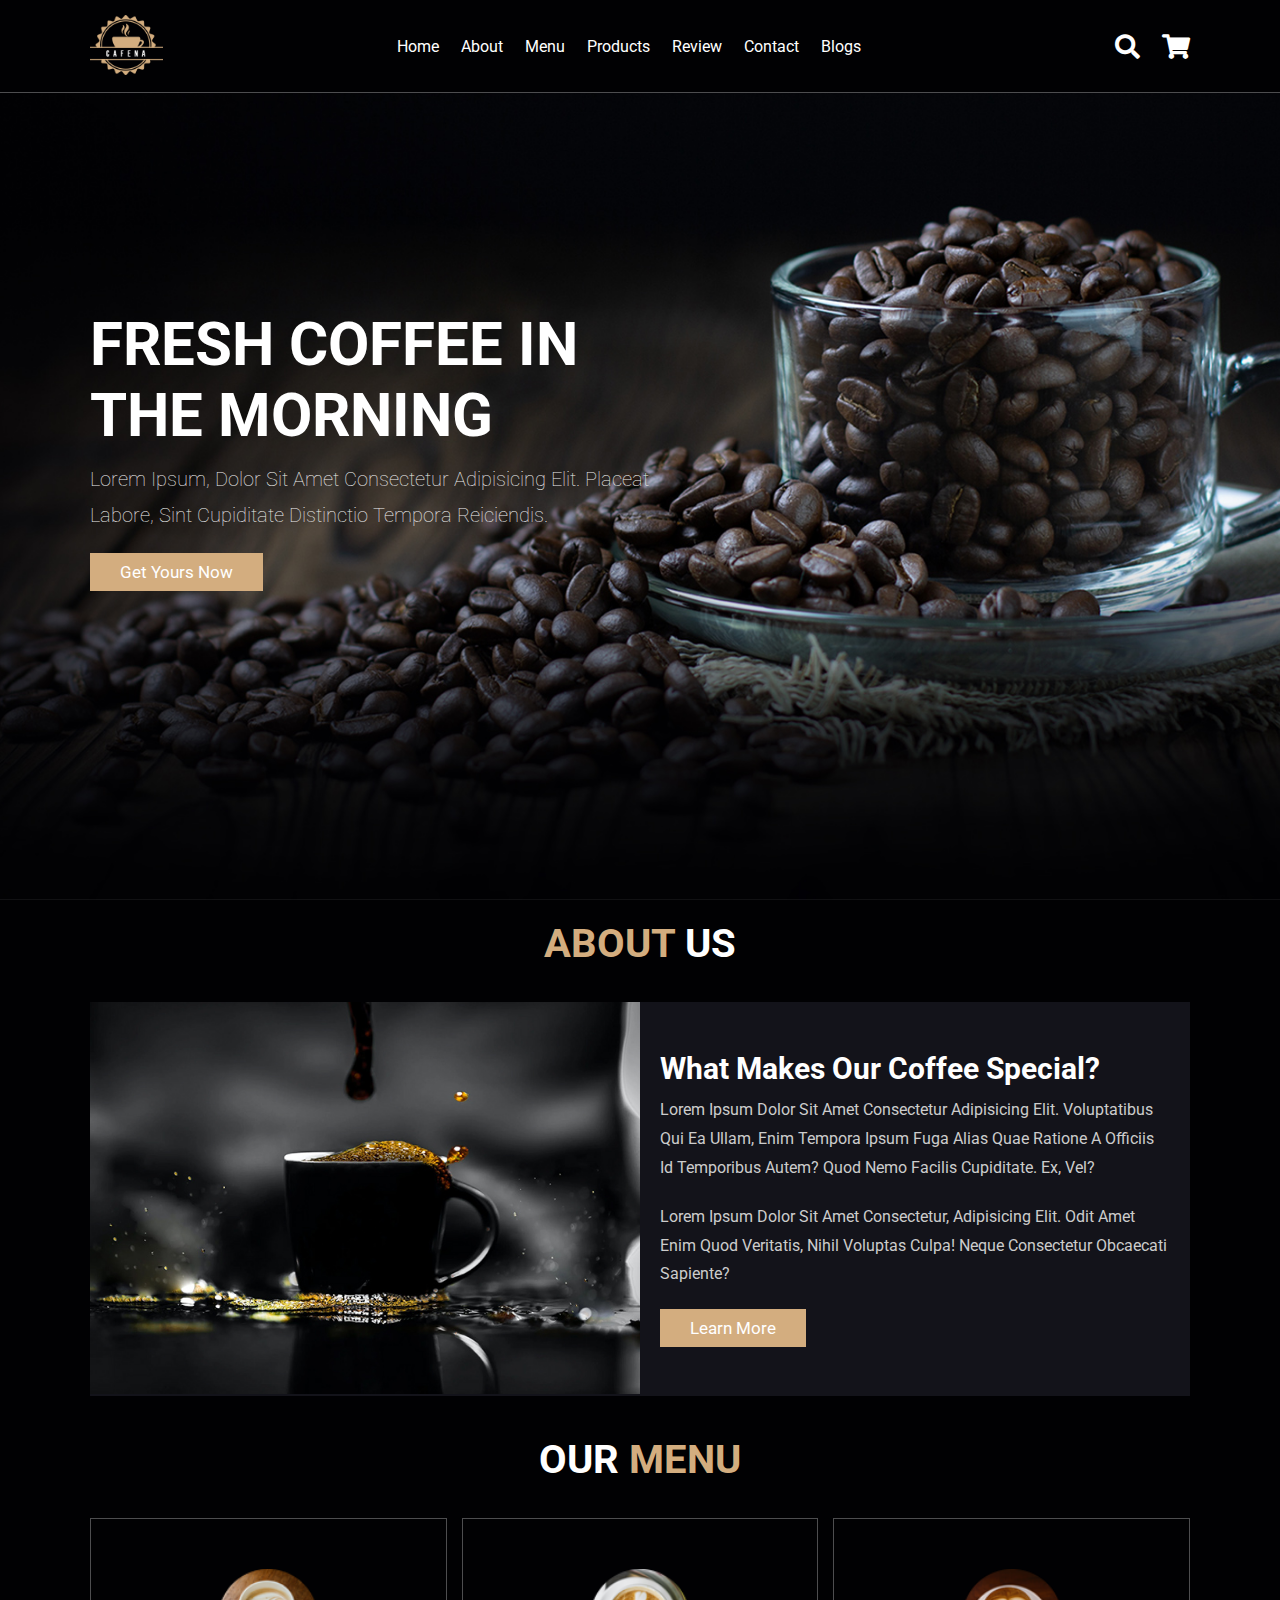
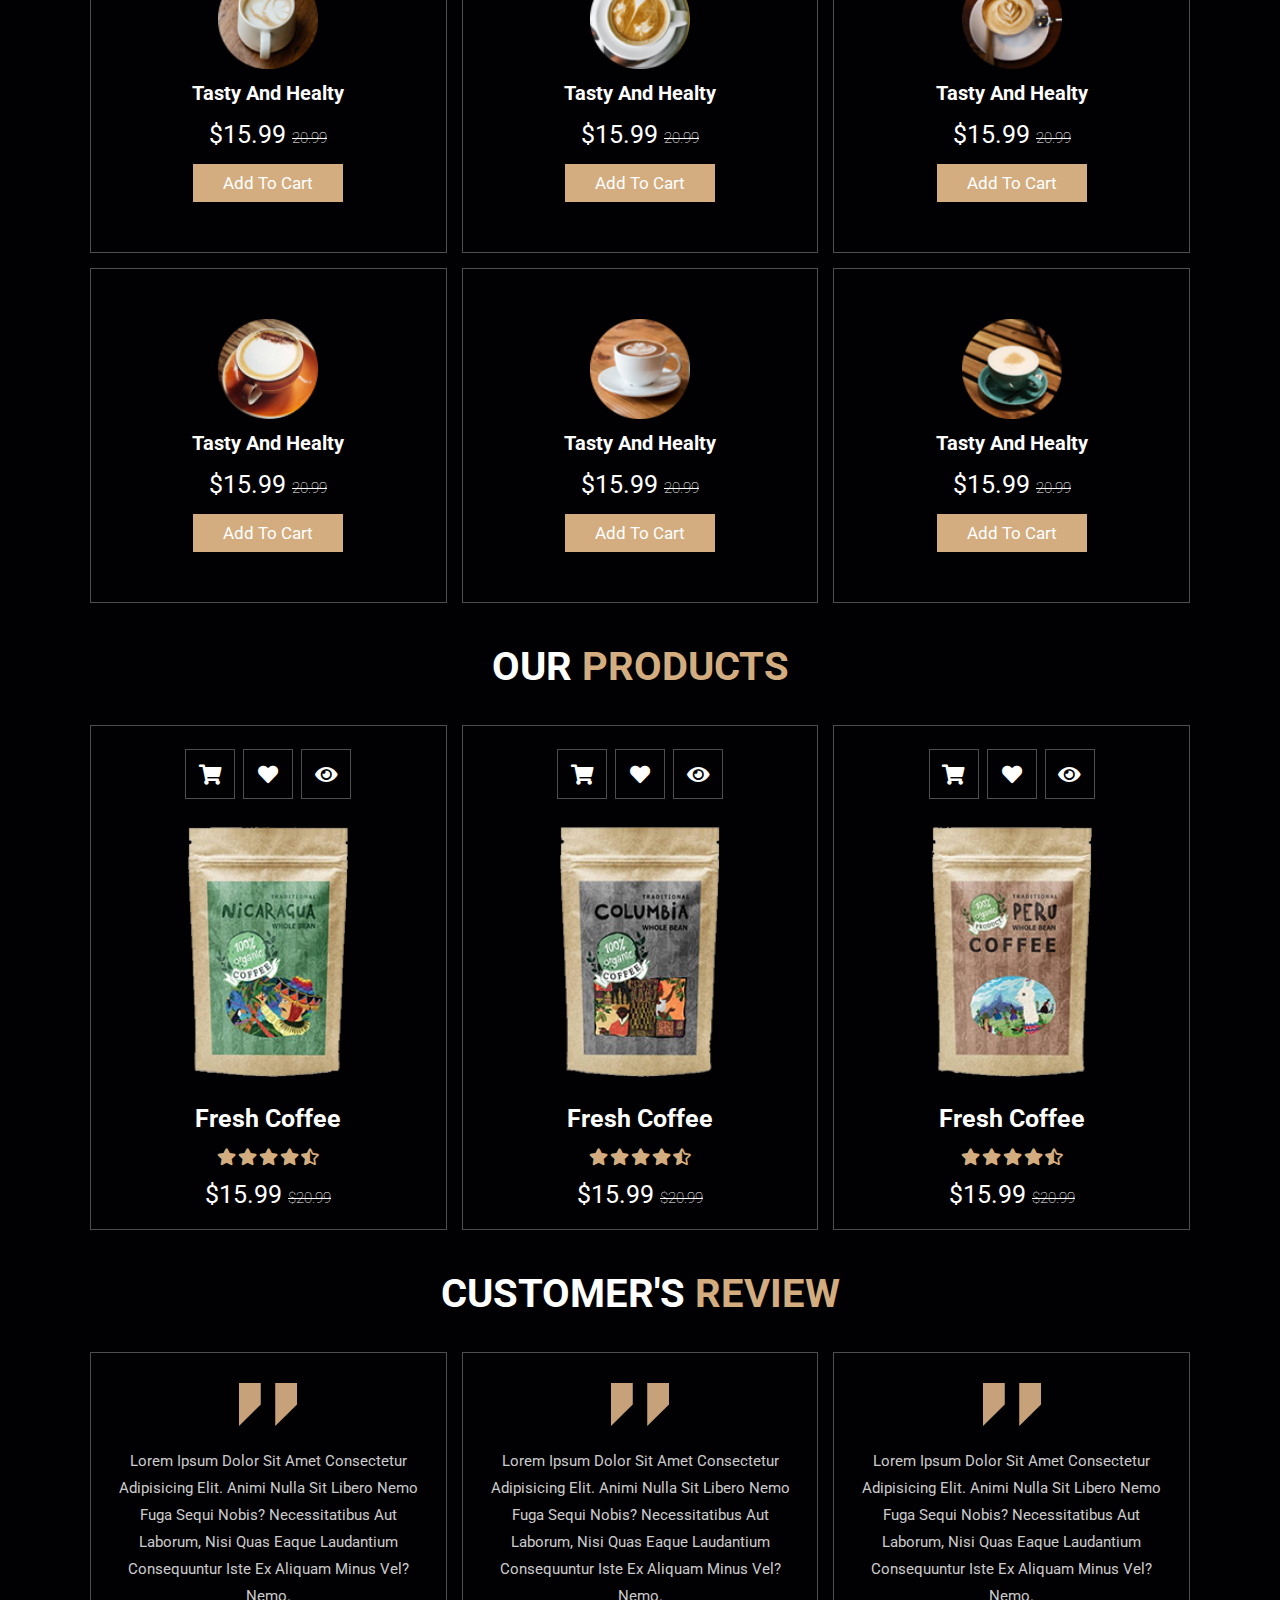
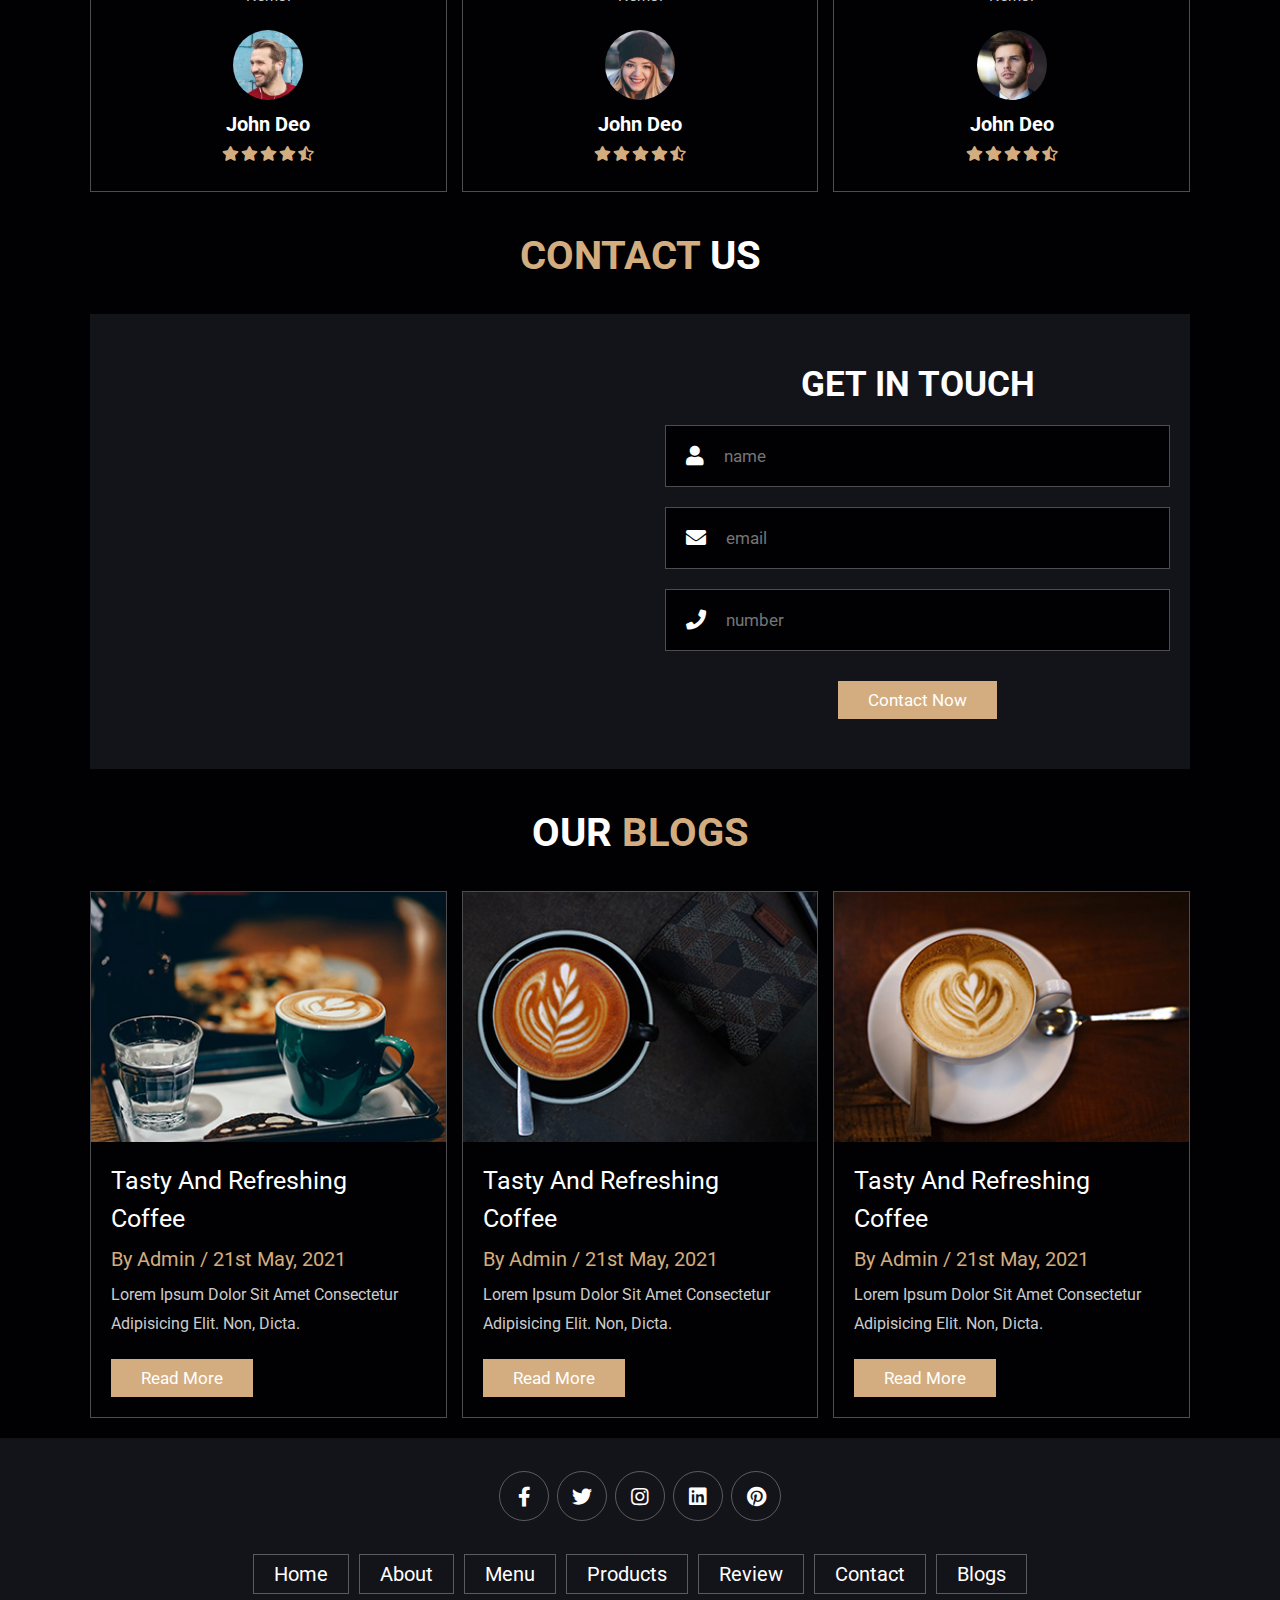
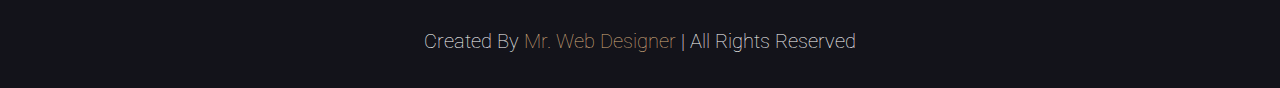
<file: PORTFOLIO/landing-page-forth/index.html>
<!DOCTYPE html>
<html lang="en">
<head>
    <meta charset="UTF-8">
    <meta http-equiv="X-UA-Compatible" content="IE=edge">
    <meta name="viewport" content="width=device-width, initial-scale=1.0">
    <title>complete responsive coffee shop website design</title>

    <!-- font awesome cdn link  -->
    <link rel="stylesheet" href="https://cdnjs.cloudflare.com/ajax/libs/font-awesome/5.15.4/css/all.min.css">

    <!-- custom css file link  -->
    <link rel="stylesheet" href="css/style.css">

</head>
<body>
    
<!-- header section starts  -->

<header class="header">

    <a href="#" class="logo">
        <img src="images/logo.png" alt="">
    </a>

    <nav class="navbar">
        <a href="#home">home</a>
        <a href="#about">about</a>
        <a href="#menu">menu</a>
        <a href="#products">products</a>
        <a href="#review">review</a>
        <a href="#contact">contact</a>
        <a href="#blogs">blogs</a>
    </nav>

    <div class="icons">
        <div class="fas fa-search" id="search-btn"></div>
        <div class="fas fa-shopping-cart" id="cart-btn"></div>
        <div class="fas fa-bars" id="menu-btn"></div>
    </div>

    <div class="search-form">
        <input type="search" id="search-box" placeholder="search here...">
        <label for="search-box" class="fas fa-search"></label>
    </div>

    <div class="cart-items-container">
        <div class="cart-item">
            <span class="fas fa-times"></span>
            <img src="images/cart-item-1.png" alt="">
            <div class="content">
                <h3>cart item 01</h3>
                <div class="price">$15.99/-</div>
            </div>
        </div>
        <div class="cart-item">
            <span class="fas fa-times"></span>
            <img src="images/cart-item-2.png" alt="">
            <div class="content">
                <h3>cart item 02</h3>
                <div class="price">$15.99/-</div>
            </div>
        </div>
        <div class="cart-item">
            <span class="fas fa-times"></span>
            <img src="images/cart-item-3.png" alt="">
            <div class="content">
                <h3>cart item 03</h3>
                <div class="price">$15.99/-</div>
            </div>
        </div>
        <div class="cart-item">
            <span class="fas fa-times"></span>
            <img src="images/cart-item-4.png" alt="">
            <div class="content">
                <h3>cart item 04</h3>
                <div class="price">$15.99/-</div>
            </div>
        </div>
        <a href="#" class="btn">checkout now</a>
    </div>

</header>

<!-- header section ends -->

<!-- home section starts  -->

<section class="home" id="home">

    <div class="content">
        <h3>fresh coffee in the morning</h3>
        <p>Lorem ipsum, dolor sit amet consectetur adipisicing elit. Placeat labore, sint cupiditate distinctio tempora reiciendis.</p>
        <a href="#" class="btn">get yours now</a>
    </div>

</section>

<!-- home section ends -->

<!-- about section starts  -->

<section class="about" id="about">

    <h1 class="heading"> <span>about</span> us </h1>

    <div class="row">

        <div class="image">
            <img src="images/about-img.jpeg" alt="">
        </div>

        <div class="content">
            <h3>what makes our coffee special?</h3>
            <p>Lorem ipsum dolor sit amet consectetur adipisicing elit. Voluptatibus qui ea ullam, enim tempora ipsum fuga alias quae ratione a officiis id temporibus autem? Quod nemo facilis cupiditate. Ex, vel?</p>
            <p>Lorem ipsum dolor sit amet consectetur, adipisicing elit. Odit amet enim quod veritatis, nihil voluptas culpa! Neque consectetur obcaecati sapiente?</p>
            <a href="#" class="btn">learn more</a>
        </div>

    </div>

</section>

<!-- about section ends -->

<!-- menu section starts  -->

<section class="menu" id="menu">

    <h1 class="heading"> our <span>menu</span> </h1>

    <div class="box-container">

        <div class="box">
            <img src="images/menu-1.png" alt="">
            <h3>tasty and healty</h3>
            <div class="price">$15.99 <span>20.99</span></div>
            <a href="#" class="btn">add to cart</a>
        </div>

        <div class="box">
            <img src="images/menu-2.png" alt="">
            <h3>tasty and healty</h3>
            <div class="price">$15.99 <span>20.99</span></div>
            <a href="#" class="btn">add to cart</a>
        </div>

        <div class="box">
            <img src="images/menu-3.png" alt="">
            <h3>tasty and healty</h3>
            <div class="price">$15.99 <span>20.99</span></div>
            <a href="#" class="btn">add to cart</a>
        </div>

        <div class="box">
            <img src="images/menu-4.png" alt="">
            <h3>tasty and healty</h3>
            <div class="price">$15.99 <span>20.99</span></div>
            <a href="#" class="btn">add to cart</a>
        </div>

        <div class="box">
            <img src="images/menu-5.png" alt="">
            <h3>tasty and healty</h3>
            <div class="price">$15.99 <span>20.99</span></div>
            <a href="#" class="btn">add to cart</a>
        </div>

        <div class="box">
            <img src="images/menu-6.png" alt="">
            <h3>tasty and healty</h3>
            <div class="price">$15.99 <span>20.99</span></div>
            <a href="#" class="btn">add to cart</a>
        </div>

    </div>

</section>

<!-- menu section ends -->

<section class="products" id="products">

    <h1 class="heading"> our <span>products</span> </h1>

    <div class="box-container">

        <div class="box">
            <div class="icons">
                <a href="#" class="fas fa-shopping-cart"></a>
                <a href="#" class="fas fa-heart"></a>
                <a href="#" class="fas fa-eye"></a>
            </div>
            <div class="image">
                <img src="images/product-1.png" alt="">
            </div>
            <div class="content">
                <h3>fresh coffee</h3>
                <div class="stars">
                    <i class="fas fa-star"></i>
                    <i class="fas fa-star"></i>
                    <i class="fas fa-star"></i>
                    <i class="fas fa-star"></i>
                    <i class="fas fa-star-half-alt"></i>
                </div>
                <div class="price">$15.99 <span>$20.99</span></div>
            </div>
        </div>

        <div class="box">
            <div class="icons">
                <a href="#" class="fas fa-shopping-cart"></a>
                <a href="#" class="fas fa-heart"></a>
                <a href="#" class="fas fa-eye"></a>
            </div>
            <div class="image">
                <img src="images/product-2.png" alt="">
            </div>
            <div class="content">
                <h3>fresh coffee</h3>
                <div class="stars">
                    <i class="fas fa-star"></i>
                    <i class="fas fa-star"></i>
                    <i class="fas fa-star"></i>
                    <i class="fas fa-star"></i>
                    <i class="fas fa-star-half-alt"></i>
                </div>
                <div class="price">$15.99 <span>$20.99</span></div>
            </div>
        </div>

        <div class="box">
            <div class="icons">
                <a href="#" class="fas fa-shopping-cart"></a>
                <a href="#" class="fas fa-heart"></a>
                <a href="#" class="fas fa-eye"></a>
            </div>
            <div class="image">
                <img src="images/product-3.png" alt="">
            </div>
            <div class="content">
                <h3>fresh coffee</h3>
                <div class="stars">
                    <i class="fas fa-star"></i>
                    <i class="fas fa-star"></i>
                    <i class="fas fa-star"></i>
                    <i class="fas fa-star"></i>
                    <i class="fas fa-star-half-alt"></i>
                </div>
                <div class="price">$15.99 <span>$20.99</span></div>
            </div>
        </div>

    </div>

</section>

<!-- review section starts  -->

<section class="review" id="review">

    <h1 class="heading"> customer's <span>review</span> </h1>

    <div class="box-container">

        <div class="box">
            <img src="images/quote-img.png" alt="" class="quote">
            <p>Lorem ipsum dolor sit amet consectetur adipisicing elit. Animi nulla sit libero nemo fuga sequi nobis? Necessitatibus aut laborum, nisi quas eaque laudantium consequuntur iste ex aliquam minus vel? Nemo.</p>
            <img src="images/pic-1.png" class="user" alt="">
            <h3>john deo</h3>
            <div class="stars">
                <i class="fas fa-star"></i>
                <i class="fas fa-star"></i>
                <i class="fas fa-star"></i>
                <i class="fas fa-star"></i>
                <i class="fas fa-star-half-alt"></i>
            </div>
        </div>

        <div class="box">
            <img src="images/quote-img.png" alt="" class="quote">
            <p>Lorem ipsum dolor sit amet consectetur adipisicing elit. Animi nulla sit libero nemo fuga sequi nobis? Necessitatibus aut laborum, nisi quas eaque laudantium consequuntur iste ex aliquam minus vel? Nemo.</p>
            <img src="images/pic-2.png" class="user" alt="">
            <h3>john deo</h3>
            <div class="stars">
                <i class="fas fa-star"></i>
                <i class="fas fa-star"></i>
                <i class="fas fa-star"></i>
                <i class="fas fa-star"></i>
                <i class="fas fa-star-half-alt"></i>
            </div>
        </div>
        
        <div class="box">
            <img src="images/quote-img.png" alt="" class="quote">
            <p>Lorem ipsum dolor sit amet consectetur adipisicing elit. Animi nulla sit libero nemo fuga sequi nobis? Necessitatibus aut laborum, nisi quas eaque laudantium consequuntur iste ex aliquam minus vel? Nemo.</p>
            <img src="images/pic-3.png" class="user" alt="">
            <h3>john deo</h3>
            <div class="stars">
                <i class="fas fa-star"></i>
                <i class="fas fa-star"></i>
                <i class="fas fa-star"></i>
                <i class="fas fa-star"></i>
                <i class="fas fa-star-half-alt"></i>
            </div>
        </div>

    </div>

</section>

<!-- review section ends -->

<!-- contact section starts  -->

<section class="contact" id="contact">

    <h1 class="heading"> <span>contact</span> us </h1>

    <div class="row">

        <iframe class="map" src="https://www.google.com/maps/embed?pb=!1m18!1m12!1m3!1d30153.788252261566!2d72.82321484621745!3d19.141690214227783!2m3!1f0!2f0!3f0!3m2!1i1024!2i768!4f13.1!3m3!1m2!1s0x3be7b63aceef0c69%3A0x2aa80cf2287dfa3b!2sJogeshwari%20West%2C%20Mumbai%2C%20Maharashtra%20400047!5e0!3m2!1sen!2sin!4v1629452077891!5m2!1sen!2sin" allowfullscreen="" loading="lazy"></iframe>

        <form action="">
            <h3>get in touch</h3>
            <div class="inputBox">
                <span class="fas fa-user"></span>
                <input type="text" placeholder="name">
            </div>
            <div class="inputBox">
                <span class="fas fa-envelope"></span>
                <input type="email" placeholder="email">
            </div>
            <div class="inputBox">
                <span class="fas fa-phone"></span>
                <input type="number" placeholder="number">
            </div>
            <input type="submit" value="contact now" class="btn">
        </form>

    </div>

</section>

<!-- contact section ends -->

<!-- blogs section starts  -->

<section class="blogs" id="blogs">

    <h1 class="heading"> our <span>blogs</span> </h1>

    <div class="box-container">

        <div class="box">
            <div class="image">
                <img src="images/blog-1.jpeg" alt="">
            </div>
            <div class="content">
                <a href="#" class="title">tasty and refreshing coffee</a>
                <span>by admin / 21st may, 2021</span>
                <p>Lorem ipsum dolor sit amet consectetur adipisicing elit. Non, dicta.</p>
                <a href="#" class="btn">read more</a>
            </div>
        </div>

        <div class="box">
            <div class="image">
                <img src="images/blog-2.jpeg" alt="">
            </div>
            <div class="content">
                <a href="#" class="title">tasty and refreshing coffee</a>
                <span>by admin / 21st may, 2021</span>
                <p>Lorem ipsum dolor sit amet consectetur adipisicing elit. Non, dicta.</p>
                <a href="#" class="btn">read more</a>
            </div>
        </div>

        <div class="box">
            <div class="image">
                <img src="images/blog-3.jpeg" alt="">
            </div>
            <div class="content">
                <a href="#" class="title">tasty and refreshing coffee</a>
                <span>by admin / 21st may, 2021</span>
                <p>Lorem ipsum dolor sit amet consectetur adipisicing elit. Non, dicta.</p>
                <a href="#" class="btn">read more</a>
            </div>
        </div>

    </div>

</section>

<!-- blogs section ends -->

<!-- footer section starts  -->

<section class="footer">

    <div class="share">
        <a href="#" class="fab fa-facebook-f"></a>
        <a href="#" class="fab fa-twitter"></a>
        <a href="#" class="fab fa-instagram"></a>
        <a href="#" class="fab fa-linkedin"></a>
        <a href="#" class="fab fa-pinterest"></a>
    </div>

    <div class="links">
        <a href="#">home</a>
        <a href="#">about</a>
        <a href="#">menu</a>
        <a href="#">products</a>
        <a href="#">review</a>
        <a href="#">contact</a>
        <a href="#">blogs</a>
    </div>

    <div class="credit">created by <span>mr. web designer</span> | all rights reserved</div>

</section>

<!-- footer section ends -->

















<!-- custom js file link  -->
<script src="js/script.js"></script>

</body>
</html>
</file>
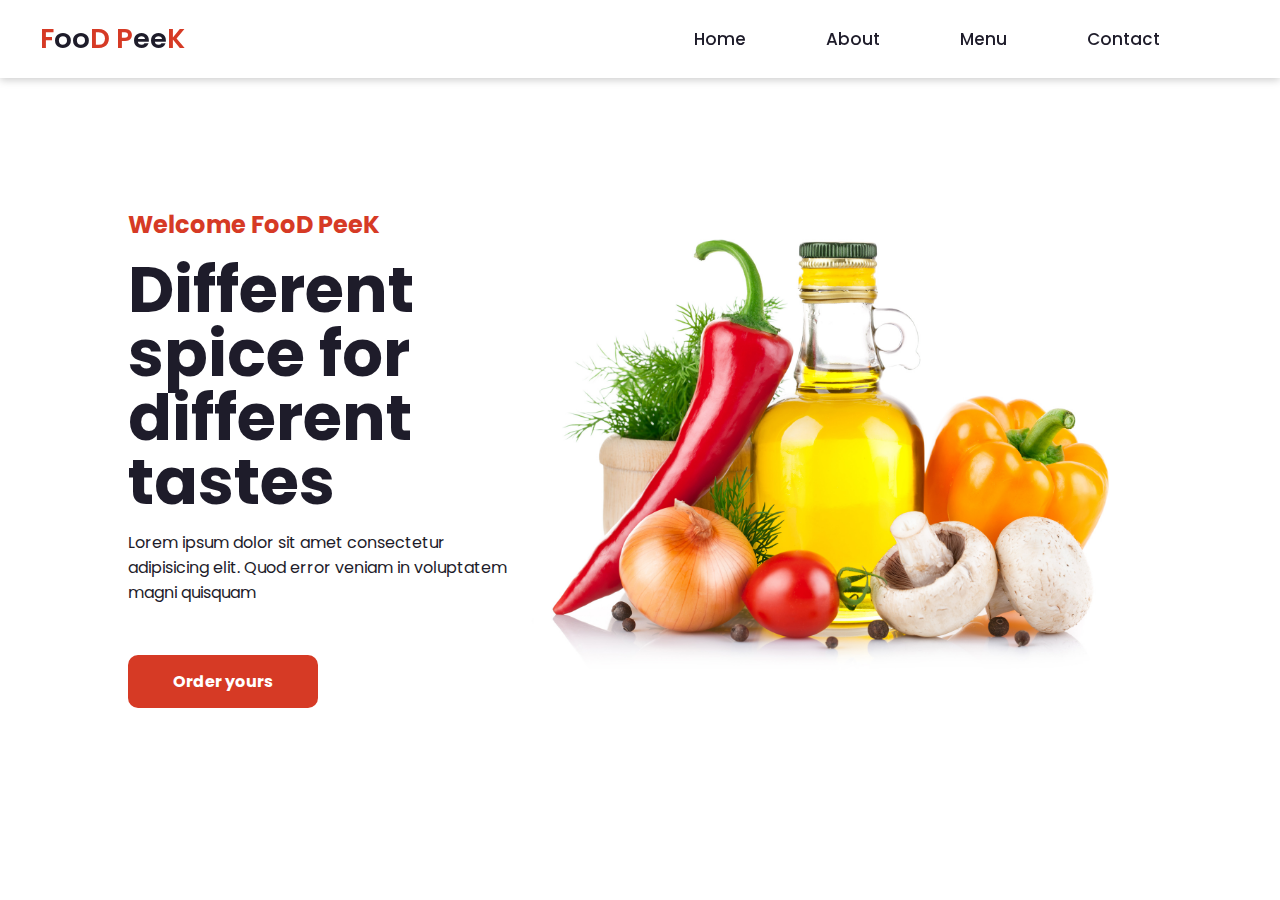
<file: PORTFOLIO/landingpage-first/index.html>
<!DOCTYPE html>
<html lang="en">
<head>
    <meta charset="UTF-8">
    <meta http-equiv="X-UA-Compatible" content="IE=edge">
    <meta name="viewport" content="width=device-width, initial-scale=1.0">
    <link rel="stylesheet" href="style.css">
    <title>Lading page #1</title>
</head>
<body>
    <header>
        <nav class="navigation">
            <a href="#" class="logo">F<span>oo</span>D P<span>ee</span>K</a>
            <ul class="nav-menu">
                <li class="nav-item"><a href="#">Home</a></li>
                <li class="nav-item"><a href="#">About</a></li>
                <li class="nav-item"><a href="#">Menu</a></li>
                <li class="nav-item"><a href="#">Contact</a></li>
                <i class='bx bx-search'></i>
            </ul>
            <div class="menu">
                <span class="bar"></span>
                <span class="bar"></span>
                <span class="bar"></span>
            </div>
        </nav>
    </header>
    <main>
        <section class="home">
            <div class="home-text">
                <h4 class="text-h4">Welcome FooD PeeK</h4>
                <h1 class="text-h1">Different spice for different tastes</h1>
                <p>Lorem ipsum dolor sit amet consectetur adipisicing elit. Quod error veniam in voluptatem magni quisquam</p>
                <a href="#" class="home-btn">Order yours</a>
            </div>
            <div class="home-img">
                <img src="image/food-white-background-4.jpg" alt="food">
            </div>
        </section>
    </main>
    <script src="script.js"></script>
</body>
</html>
</file>
<file: PORTFOLIO/landing-page-forth/css/style.css>
@import url('https://fonts.googleapis.com/css2?family=Roboto:wght@100;300;400;500;700&display=swap');

:root{
    --main-color:#d3ad7f;
    --black:#13131a;
    --bg:#010103;
    --border:.1rem solid rgba(255,255,255,.3);
}

*{
    font-family: 'Roboto', sans-serif;
    margin:0; padding:0;
    box-sizing: border-box;
    outline: none; border:none;
    text-decoration: none;
    text-transform: capitalize;
    transition: .2s linear;
}

html{
    font-size: 62.5%;
    overflow-x: hidden;
    scroll-padding-top: 9rem;
    scroll-behavior: smooth;
}

html::-webkit-scrollbar{
    width: .8rem;
}

html::-webkit-scrollbar-track{
    background: transparent;
}

html::-webkit-scrollbar-thumb{
    background: #fff;
    border-radius: 5rem;
}

body{
    background: var(--bg);
}

section{
    padding:2rem 7%;
}

.heading{
    text-align: center;
    color:#fff;
    text-transform: uppercase;
    padding-bottom: 3.5rem;
    font-size: 4rem;
}

.heading span{
    color:var(--main-color);
    text-transform: uppercase;
}

.btn{
    margin-top: 1rem;
    display: inline-block;
    padding:.9rem 3rem;
    font-size: 1.7rem;
    color:#fff;
    background: var(--main-color);
    cursor: pointer;
}

.btn:hover{
    letter-spacing: .2rem;
}

.header{
    background: var(--bg);
    display: flex;
    align-items: center;
    justify-content: space-between;
    padding:1.5rem 7%;
    border-bottom: var(--border);
    position: fixed;
    top:0; left: 0; right: 0;
    z-index: 1000;
}

.header .logo img{
    height: 6rem;
}

.header .navbar a{
    margin:0 1rem;
    font-size: 1.6rem;
    color:#fff;
}

.header .navbar a:hover{
    color:var(--main-color);
    border-bottom: .1rem solid var(--main-color);
    padding-bottom: .5rem;
}

.header .icons div{
    color:#fff;
    cursor: pointer;
    font-size: 2.5rem;
    margin-left: 2rem;
}

.header .icons div:hover{
    color:var(--main-color);
}

#menu-btn{
    display: none;
}

.header .search-form{
    position: absolute;
    top:115%; right: 7%;
    background: #fff;
    width: 50rem;
    height: 5rem;
    display: flex;
    align-items: center;
    transform: scaleY(0);
    transform-origin: top;
}

.header .search-form.active{
    transform: scaleY(1);
}

.header .search-form input{
    height: 100%;
    width: 100%;
    font-size: 1.6rem;
    color:var(--black);
    padding:1rem;
    text-transform: none;
}

.header .search-form label{
    cursor: pointer;
    font-size: 2.2rem;
    margin-right: 1.5rem;
    color:var(--black);
}

.header .search-form label:hover{
    color:var(--main-color);
}

.header .cart-items-container{
    position: absolute;
    top:100%; right: -100%;
    height: calc(100vh - 9.5rem);
    width: 35rem;
    background: #fff;
    padding:0 1.5rem;
}

.header .cart-items-container.active{
    right: 0;
}

.header .cart-items-container .cart-item{
    position: relative;
    margin:2rem 0;
    display: flex;
    align-items: center;
    gap:1.5rem;
}

.header .cart-items-container .cart-item .fa-times{
    position: absolute;
    top:1rem; right: 1rem;
    font-size: 2rem;
    cursor: pointer;
    color: var(--black);
}

.header .cart-items-container .cart-item .fa-times:hover{
    color:var(--main-color);
}

.header .cart-items-container .cart-item img{
    height: 7rem;
}

.header .cart-items-container .cart-item .content h3{
    font-size: 2rem;
    color:var(--black);
    padding-bottom: .5rem;
}

.header .cart-items-container .cart-item .content .price{
    font-size: 1.5rem;
    color:var(--main-color);
}

.header .cart-items-container .btn{
    width: 100%;
    text-align: center;
}

.home{
    min-height: 100vh;
    display: flex;
    align-items: center;
    background:url(../images/home-img.jpeg) no-repeat;
    background-size: cover;
    background-position: center;
}

.home .content{
    max-width: 60rem;
}

.home .content h3{
    font-size: 6rem;
    text-transform: uppercase;
    color:#fff;
}

.home .content p{
    font-size: 2rem;
    font-weight: lighter;
    line-height: 1.8;
    padding:1rem 0;
    color:#eee;
}

.about .row{
    display: flex;
    align-items: center;
    background:var(--black);
    flex-wrap: wrap;
}

.about .row .image{
    flex:1 1 45rem;
}

.about .row .image img{
    width: 100%;
}
.about .row .content{
    flex:1 1 45rem;
    padding:2rem;
}

.about .row .content h3{
    font-size: 3rem;
    color:#fff;
}

.about .row .content p{
    font-size: 1.6rem;
    color:#ccc;
    padding:1rem 0;
    line-height: 1.8;
}

.menu .box-container{
    display: grid;
    grid-template-columns: repeat(auto-fit, minmax(30rem, 1fr));
    gap:1.5rem;
}

.menu .box-container .box{
    padding:5rem;
    text-align: center;
    border:var(--border);    
}

.menu .box-container .box img{
    height: 10rem;
}

.menu .box-container .box h3{
    color: #fff;
    font-size: 2rem;
    padding:1rem 0;
}

.menu .box-container .box .price{
    color: #fff;
    font-size: 2.5rem;
    padding:.5rem 0;
}

.menu .box-container .box .price span{
    font-size: 1.5rem;
    text-decoration: line-through;
    font-weight: lighter;
}

.menu .box-container .box:hover{
    background:#fff;
}

.menu .box-container .box:hover > *{
    color:var(--black);
}

.products .box-container{
    display: grid;
    grid-template-columns: repeat(auto-fit, minmax(30rem, 1fr));
    gap:1.5rem;
}

.products .box-container .box{
    text-align: center;
    border:var(--border);
    padding: 2rem;
}

.products .box-container .box .icons a{
    height: 5rem;
    width: 5rem;
    line-height: 5rem;
    font-size: 2rem;
    border:var(--border);
    color:#fff;
    margin:.3rem;
}

.products .box-container .box .icons a:hover{
    background:var(--main-color);
}

.products .box-container .box .image{
    padding: 2.5rem 0;
}

.products .box-container .box .image img{
    height: 25rem;
}

.products .box-container .box .content h3{
    color:#fff;
    font-size: 2.5rem;
}

.products .box-container .box .content .stars{
    padding: 1.5rem;
}

.products .box-container .box .content .stars i{
    font-size: 1.7rem;
    color: var(--main-color);
}

.products .box-container .box .content .price{
    color:#fff;
    font-size: 2.5rem;
}

.products .box-container .box .content .price span{
    text-decoration: line-through;
    font-weight: lighter;
    font-size: 1.5rem;
}

.review .box-container{
    display: grid;
    grid-template-columns: repeat(auto-fit, minmax(30rem, 1fr));
    gap:1.5rem;
}

.review .box-container .box{
    border:var(--border);
    text-align: center;
    padding:3rem 2rem;
}

.review .box-container .box p{
    font-size: 1.5rem;
    line-height: 1.8;
    color:#ccc;
    padding:2rem 0;
}

.review .box-container .box .user{
    height: 7rem;
    width: 7rem;
    border-radius: 50%;
    object-fit: cover;
}

.review .box-container .box h3{
    padding:1rem 0;
    font-size: 2rem;
    color:#fff;
}

.review .box-container .box .stars i{
    font-size: 1.5rem;
    color:var(--main-color);
}

.contact .row{
    display: flex;
    background:var(--black);
    flex-wrap: wrap;
    gap:1rem;
}

.contact .row .map{
    flex:1 1 45rem;
    width: 100%;
    object-fit: cover;
}

.contact .row form{
    flex:1 1 45rem;
    padding:5rem 2rem;
    text-align: center;
}

.contact .row form h3{
    text-transform: uppercase;
    font-size: 3.5rem;
    color:#fff;
}

.contact .row form .inputBox{
    display: flex;
    align-items: center;
    margin-top: 2rem;
    margin-bottom: 2rem;
    background:var(--bg);
    border:var(--border);
}

.contact .row form .inputBox span{
    color:#fff;
    font-size: 2rem;
    padding-left: 2rem;
}

.contact .row form .inputBox input{
    width: 100%;
    padding:2rem;
    font-size: 1.7rem;
    color:#fff;
    text-transform: none;
    background:none;
}

.blogs .box-container{
    display: grid;
    grid-template-columns: repeat(auto-fit, minmax(30rem, 1fr));
    gap:1.5rem;
}

.blogs .box-container .box{
    border:var(--border);    
}

.blogs .box-container .box .image{
    height: 25rem;
    overflow:hidden;
    width: 100%;
}

.blogs .box-container .box .image img{
    height: 100%;
    object-fit: cover;
    width: 100%;
}

.blogs .box-container .box:hover .image img{
    transform: scale(1.2);
}

.blogs .box-container .box .content{
    padding:2rem;
}

.blogs .box-container .box .content .title{
    font-size: 2.5rem;
    line-height: 1.5;
    color:#fff;
}

.blogs .box-container .box .content .title:hover{
    color:var(--main-color);
}

.blogs .box-container .box .content span{
    color:var(--main-color);
    display: block;
    padding-top: 1rem;
    font-size: 2rem;
}

.blogs .box-container .box .content p{
    font-size: 1.6rem;
    line-height: 1.8;
    color:#ccc;
    padding:1rem 0;
}

.footer{
    background:var(--black);
    text-align: center;
}

.footer .share{
    padding:1rem 0;
}

.footer .share a{
    height: 5rem;
    width: 5rem;
    line-height: 5rem;
    font-size: 2rem;
    color:#fff;
    border:var(--border);
    margin:.3rem;
    border-radius: 50%;
}

.footer .share a:hover{
    background-color: var(--main-color);
}

.footer .links{
    display: flex;
    justify-content: center;
    flex-wrap: wrap;
    padding:2rem 0;
    gap:1rem;
}

.footer .links a{
    padding:.7rem 2rem;
    color:#fff;
    border:var(--border);
    font-size: 2rem;
}

.footer .links a:hover{
    background:var(--main-color);
}

.footer .credit{
    font-size: 2rem;
    color:#fff;
    font-weight: lighter;
    padding:1.5rem;
}

.footer .credit span{
    color:var(--main-color);
}













/* media queries  */
@media (max-width:991px){

    html{
        font-size: 55%;
    }

    .header{
        padding:1.5rem 2rem;
    }

    section{
        padding:2rem;
    }

}

@media (max-width:768px){

    #menu-btn{
        display: inline-block;
    }

    .header .navbar{
        position: absolute;
        top:100%; right: -100%;
        background: #fff;
        width: 30rem;
        height: calc(100vh - 9.5rem);
    }

    .header .navbar.active{
        right:0;
    }

    .header .navbar a{
        color:var(--black);
        display: block;
        margin:1.5rem;
        padding:.5rem;
        font-size: 2rem;
    }

    .header .search-form{
        width: 90%;
        right: 2rem;
    }

    .home{
        background-position: left;
        justify-content: center;
        text-align: center;
    }

    .home .content h3{
        font-size: 4.5rem;
    }

    .home .content p{
        font-size: 1.5rem;
    }

}

@media (max-width:450px){

    html{
        font-size: 50%;
    }

}
</file>
<file: PORTFOLIO/landingpage-first/style.css>
@import url('https://fonts.googleapis.com/css2?family=Poppins:wght@300;400;500;600;700&display=swap');

*{
    margin: 0;
    padding: 0;
    box-sizing: border-box;
    font-family: 'Poppins', sans-serif;
    list-style: none;
    text-decoration: none;
}
:root{
    --red:#d63a25;
    --white:#fff;
    --dark:#1e1c2a;
}
body{
    color: var(--dark);
    background: var(--white);
}
.navigation{
    display: flex;
    align-items: center;
    justify-content: space-between;
    padding: 18px 40px;
    box-shadow: 0 0.1rem 0.5rem #ccc;
    width: 100%;
    background: var(--white);
    transition: all 0.5s;
    position: fixed;
}
.navigation .logo{
    color: var(--red);
    font-size: 1.7rem;
    font-weight: 600;
}
.logo span{
    color: var(--dark);
}
.navigation ul{
    display: flex;
    align-items: center;
    gap: 5rem;
}
.navigation ul li a{
    color: var(--dark);
    font-size: 17px;
    font-weight: 500;
    transition: all 0.5s;
}
.navigation ul li a:hover{
    color: var(--red);
}
.navigation i{
    cursor: pointer;
    font-size: 1.5rem;
}
.menu{
    cursor: pointer;
    display: none;
}
.menu .bar{
    display: block;
    width: 28px;
    height: 3px;
    border-radius: 3px;
    background: var(--dark);
    margin: 5px auto;
    transition: all 0.3s;
}
.menu .bar:nth-child(1),
.menu .bar:nth-child(3){
    background: var(--red);
}
.home{
    width: 100%;
    height: 100vh;
    display: flex;
    align-items: center;
    justify-content: space-between;
    padding: 0px 10%;
}
.home-text{
    max-width: 37rem;
}
.home-text .text-h4{
    font-size: 1.5rem;
    color: var(--red);
    margin-bottom: 1rem;
}
.home-text .text-h1{
    font-size: 4rem;
    margin-bottom: 1rem;
    line-height: 4rem;
}
.home-text p{
    margin-bottom: 4rem;
}
.home-btn{
    padding: 15px 45px;
    background: var(--red);
    color: var(--white);
    border-radius: 10px;
    font-weight: 700;
    transition: all 0.5s;
}
.home-btn:hover{
    background: #fc4c35;
}
.home-img img{
    width: 100%;
}
@media (max-width:785px) {
    .navigation{
        padding: 18px 20px;
    }
    .menu{
        display: block;
    }
    .menu.ativo .bar:nth-child(1){
        transform:  translateY(8px) rotate(45deg);
    }
    .menu.ativo .bar:nth-child(2) {
        opacity: 0;
    }
    .menu.ativo .bar:nth-child(3){
        transform: translateY(-8px) rotate(-45deg);
    }
    .nav-menu{
        position: fixed;
        right: -100%;
        top: 70px;
        width: 100%;
        height: 100%;
        flex-direction: column;
        background: var(--white);
        gap: -10px;
        transition: 0.3s;
    }
    .nav-menu.ativo{
        right: 0;
    }
    .nav-item{
        margin: 16px 0;
    }
    /*main*/
    .home{
        padding: 100px 2%;
        flex-direction: column;
        text-align: center;
        overflow: hidden;
        gap: 5rem;
    }
    .home .text-h4{
        font-size: 15px;
    }
    .home .text-h1{
        font-size: 2.5rem;
        line-height: 3rem;
    }
    .home p{
        font-size: 15px;
    }
    .home-img{
        width: 125%;
    }
}
</file>
